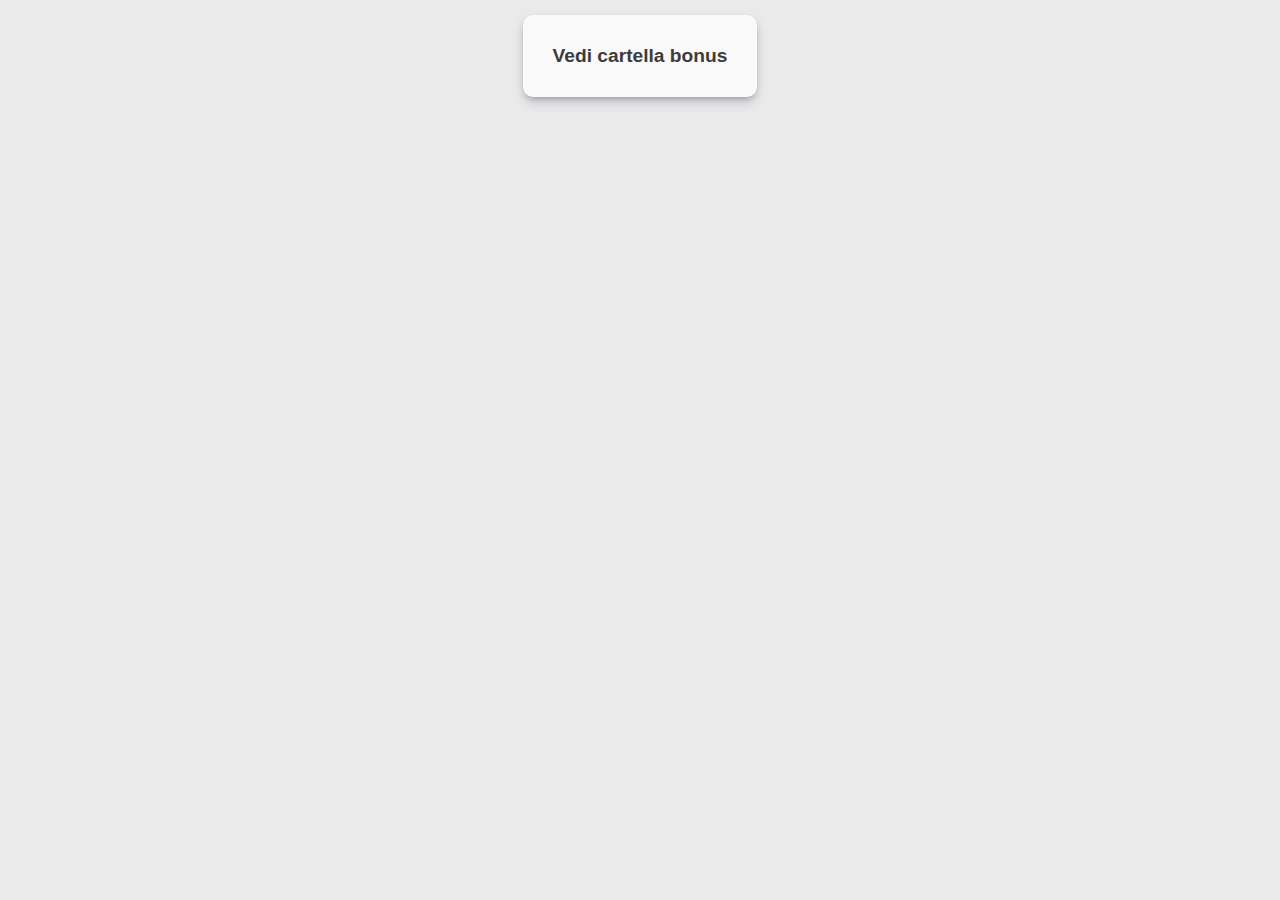
<file: index.html>
<!DOCTYPE html>
<html lang="en">
<head>
  <meta charset="UTF-8">
  <meta http-equiv="X-UA-Compatible" content="IE=edge">
  <meta name="viewport" content="width=device-width, initial-scale=1.0">
  <link rel="stylesheet" href="bonus/css/master.css">
  <title>Vedi cartella bonus</title>
</head>
<body>
  <main>
    <div class="ms_fx_w1c">
      <div class="card">
        <a class="ms_txt_2" href="bonus/index.html">Vedi cartella bonus</a>
      </div>
    </div>
  </main>
</body>
</html>
</file>
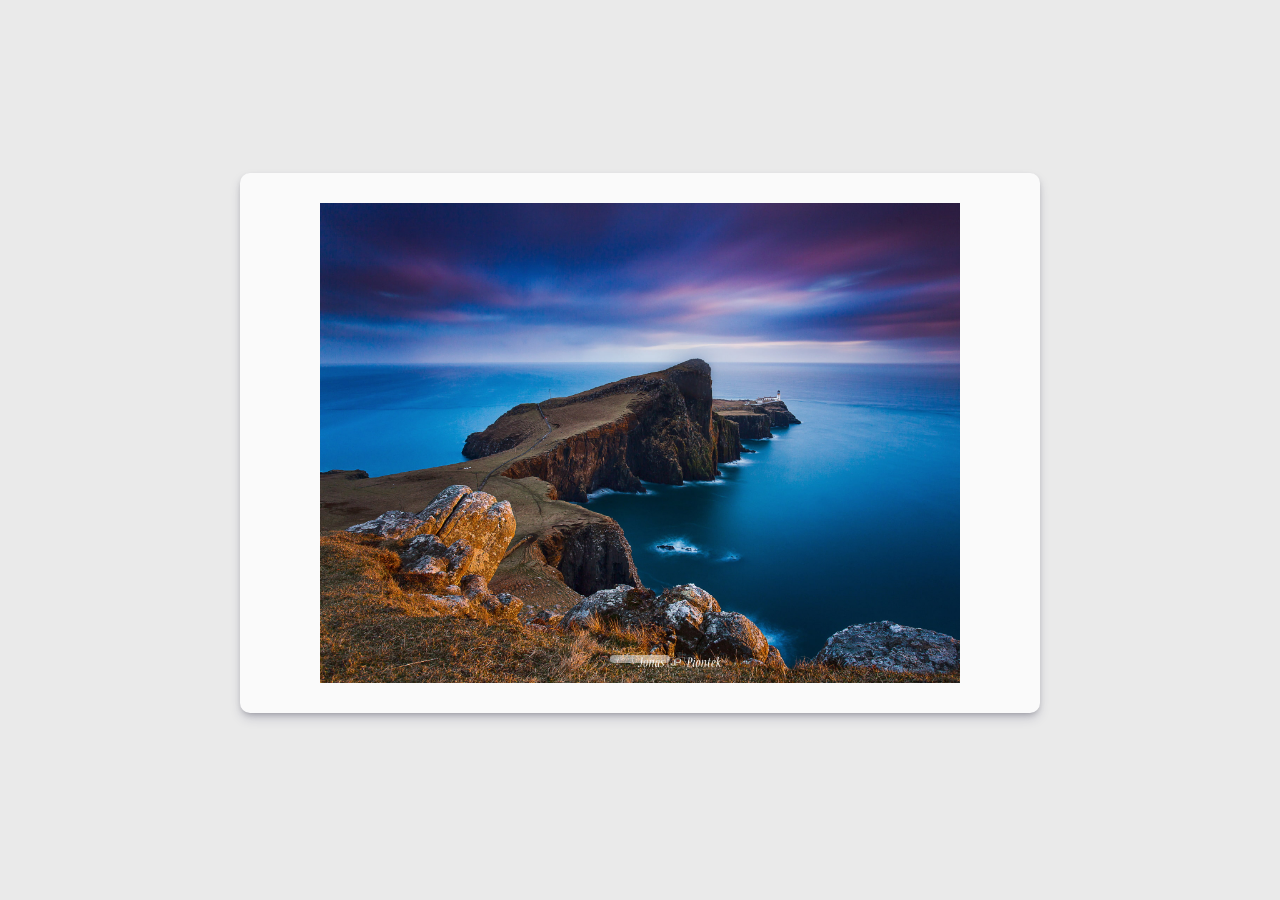
<file: bonus/index.html>
<!DOCTYPE html>
<html lang="en" dir="ltr">
  <head>
    <meta charset="utf-8">
    <meta name="viewport" content="width=device-width, initial-scale=1.0">
    <!-- *** [ FONTS ] *** -->
    <link rel="preconnect" href="https://fonts.gstatic.com">
    <link href="https://fonts.googleapis.com/css2?family=Roboto:ital,wght@0,100;0,300;0,400;0,500;0,700;0,900;1,100;1,300;1,400;1,500;1,700;1,900&display=swap" rel="stylesheet">
    <!-- *** [ FONT AWESOME ] *** -->
    <link rel="stylesheet" href="https://cdnjs.cloudflare.com/ajax/libs/font-awesome/5.15.2/css/all.min.css" integrity="sha512-HK5fgLBL+xu6dm/Ii3z4xhlSUyZgTT9tuc/hSrtw6uzJOvgRr2a9jyxxT1ely+B+xFAmJKVSTbpM/CuL7qxO8w==" crossorigin="anonymous" />
    <!-- *** [ MY STYLE CSS ] *** -->
    <link rel="stylesheet" href="css/master.css">
    <!-- *** [ JQUERY - Google CDN ] *** -->
    <script src="https://ajax.googleapis.com/ajax/libs/jquery/3.4.1/jquery.min.js"></script>
    <!-- *** [ MY JS ] *** -->
    <script type="text/javascript" src="js/main.js"></script>
    <!-- *** *** -->
    <link rel="shortcut icon" href="#">
    <title>js-jq-carousel</title>
  </head>
  <body>

    <main class="flex_center">
      <div class="card">
        <div class="wrapper">
          <div class="prev_btn"></div>
          <div class="next_btn"></div>
          <div class="prev_arrow"><i class="fas fa-angle-left"></i></div>
          <div class="img_container">
            <img src="img/wallpaperbetter.com_1024x768 (1).jpg" alt="">
            <img src="img/wallpaperbetter.com_1024x768 (2).jpg" alt="">
            <img src="img/wallpaperbetter.com_1024x768 (3).jpg" alt="">
            <img class="active" src="img/wallpaperbetter.com_1024x768 (4).jpg" alt="">
            <img src="img/wallpaperbetter.com_1024x768 (5).jpg" alt="">
            <img src="img/wallpaperbetter.com_1024x768 (6).jpg" alt="">
            <img src="img/wallpaperbetter.com_1024x768 (7).jpg" alt="">
            <img src="img/wallpaperbetter.com_1024x768 (8).jpg" alt="">
            <img src="img/wallpaperbetter.com_1024x768 (9).jpg" alt="">
            <img src="img/wallpaperbetter.com_1024x768 (10).jpg" alt="">
          </div>
          <div class="next_arrow"><i class="fas fa-angle-right"></i></div>
          <div class="nav_container">
            <div class="nav"></div>
          </div>
        </div>
      </div>
    </main>

  </body>
</html>
</file>
<file: bonus/css/master.css>
/****************************************************************
**  PROLEGOMENA
*/
* {
  margin: 0;
  padding: 0;
  box-sizing: border-box;
}
:root {
  --realwhite:   #fafafa;
  --realwhite66: #fafafaa8;
  --realwhite50: #fafafa80;
  --white:       #eaeaea;
  --white66:     #eaeaeaa8;
  --black:       #3c3c3c;
  --black66:     #3c3c3ca8;
  --purple:      #b91450;
  --green:       #00c864;
}
body {
  font-family: 'Roboto', sans-serif;
  background-color: var(--white);
  color: var(--black);
}
a {
  text-decoration: none;
  color: var(--black);
}
a:hover {
  color: var(--purple);
}

/****************************************************************
**  STRUCTURE
*/

/** main container **/
main.flex_center {
  display: flex;
  justify-content: center;
  align-items: center;
  width: 100%;
  height: 100vh;
}
main .card {
  margin: 15px 15px 30px;
  padding: 30px 0;
  /* color: var(--black); */
  border-radius: 10px;
  background-color: var(--realwhite);
  box-shadow: rgba(50, 50, 93, 0.25) 0px 6px 12px -2px, rgba(0, 0, 0, 0.3) 0px 3px 7px -3px;
}
main .wrapper {
  display: flex;
  position: relative;
  width: 800px;
}

/** overlay buttons **/
main .wrapper .prev_btn,
main .wrapper .next_btn {
  position: absolute;
  top: 0;
  left: 0;
  z-index: 1;
  width: 50%;
  height: 100%;
  cursor: pointer;
}
main .wrapper .next_btn {
  left: 50%;
}

/** arrows **/
main .wrapper .prev_arrow,
main .wrapper .next_arrow {
  display: flex;
  justify-content: center;
  align-items: center;
  width: 10%;
}
main .wrapper .fas {
  font-size: 5em;
}
main .wrapper .fas.highlight {
  color: var(--purple);
}

/** image **/
main .wrapper .img_container {
  width: 80%;
}
main .wrapper .img_container img {
  display: none;
  width: 100%;
}
main .wrapper .img_container img.active {
  display: block;
}

/** nav **/
main .wrapper .nav_container {
  display: flex; /* larghezza .nav variabile */
  position: absolute;
  bottom: 0;
  width: 100%;
  padding: 0 0 20px;
}
main .wrapper .nav_container .nav {
  display: flex;
  justify-content: space-evenly;
  align-items: center;
  position: relative;
  z-index: 2;
  margin: 0 auto;
  border-radius: 8px;
  background-color: var(--realwhite50);
}

/****************************************************************
**  TEXTS
*/
.ms_txt_1 {
  font-size: 1.2em;
  font-weight: 700;
}
.ms_txt_2 {
  font-size: 1.2em;
  font-weight: 700;
  padding: 30px;
}

/****************************************************************
**  UTILITY
*/
/* flex centered wrappers */
.ms_fx_w1c {
  display: flex;
  justify-content: center;
  align-items: center;
}
</file>
